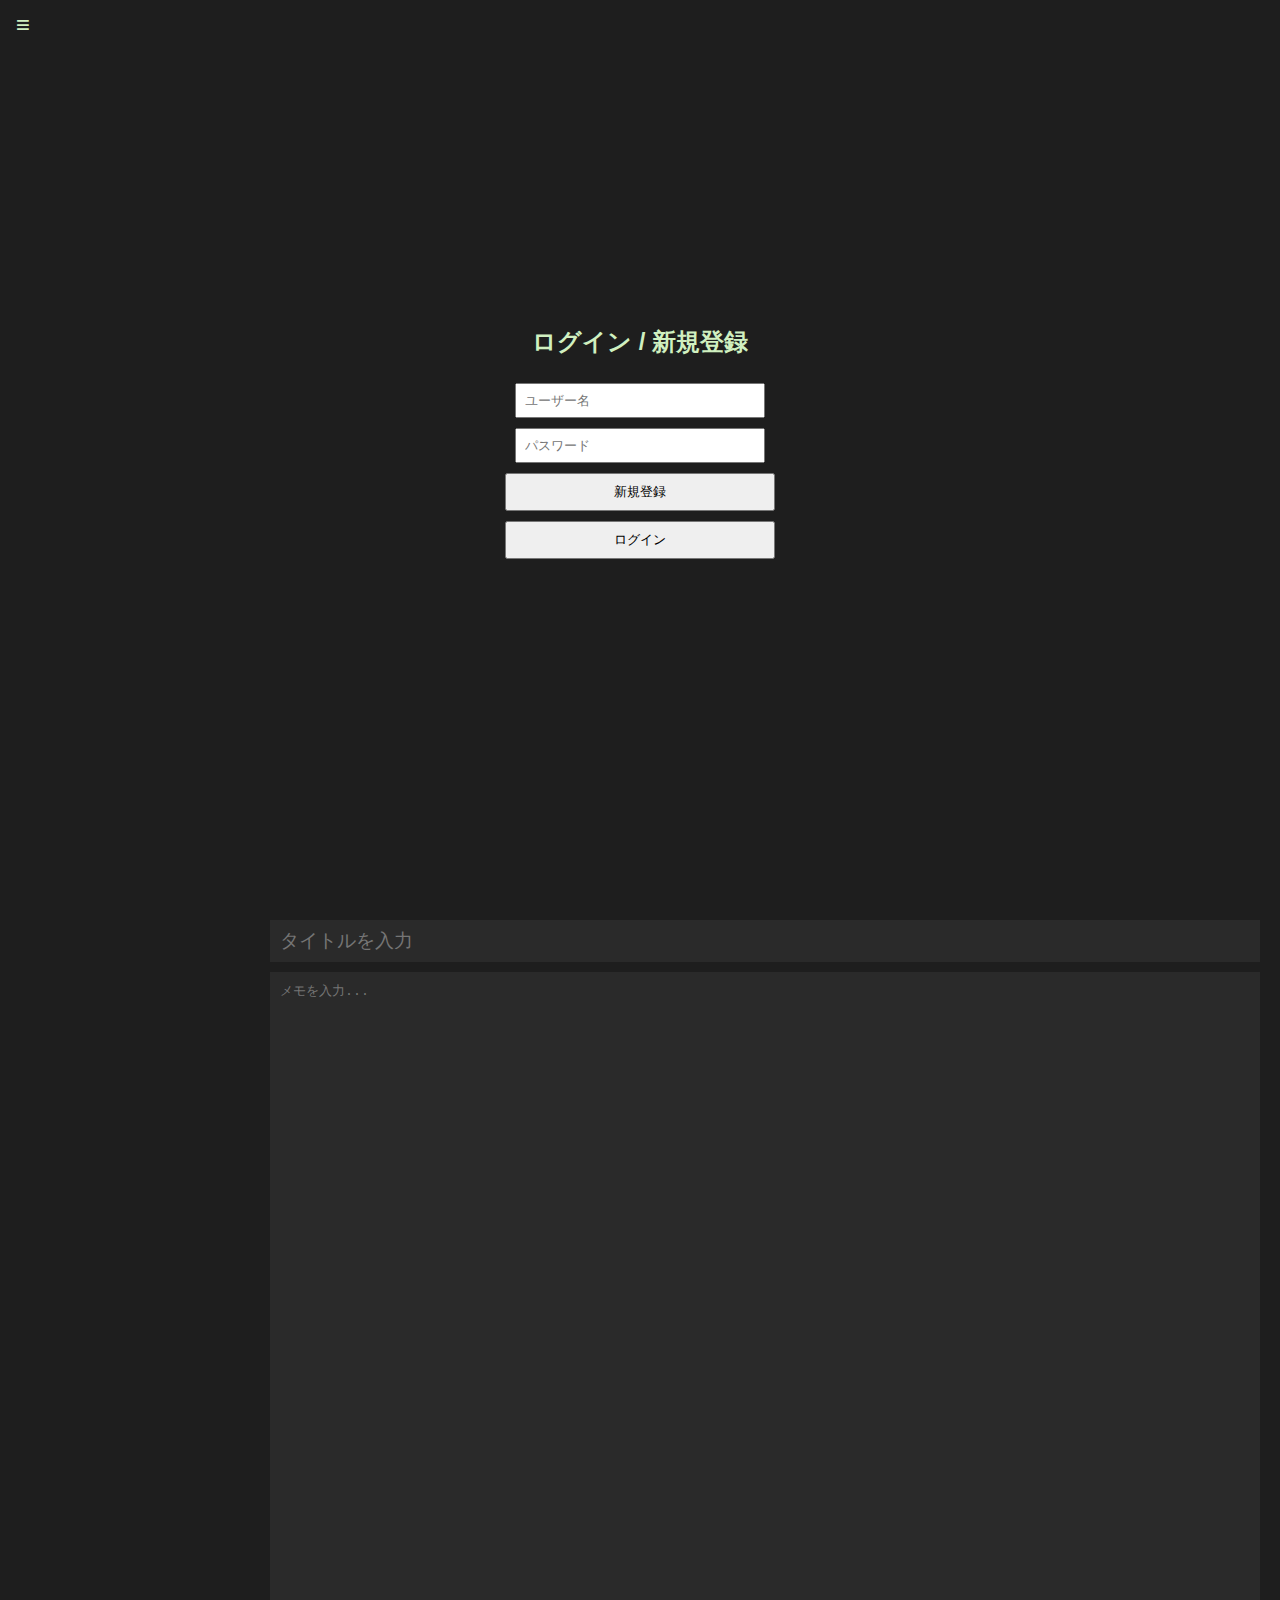
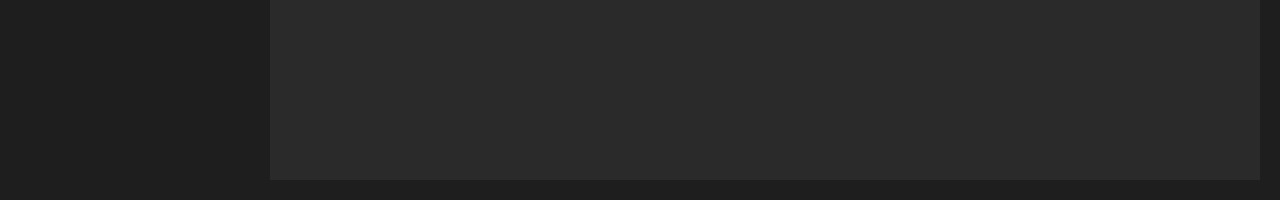
<file: index.html>
<!DOCTYPE html>
<html lang="ja">
<head>
  <meta charset="UTF-8" />
  <meta name="viewport" content="width=device-width, initial-scale=1.0"/>
  <title>メモ帳アプリ</title>
  <style>
    /*── 全体 ──*/
    body {
      margin: 0;
      font-family: sans-serif;
      background: #1e1e1e;
      color: #d0f0c0;
    }
    /*── 認証画面 ──*/
    #auth-container, #app {
      display: none;
      height: 100vh;
      box-sizing: border-box;
    }
    #auth-container.active, #app.active {
      display: flex;
    }
    #auth-container {
      flex-direction: column;
      justify-content: center;
      align-items: center;
      padding: 20px;
    }
    #auth-container input {
      width: 250px;
      padding: 8px;
      margin: 5px 0;
      box-sizing: border-box;
    }
    #auth-container button {
      width: 270px;
      padding: 8px;
      margin: 5px 0;
      cursor: pointer;
    }
    #message {
      margin-top: 10px;
      height: 1.2em;
      color: #ffcc00;
    }
    /*── メモアプリ画面 ──*/
    #app {
      display: flex;
      flex-direction: row;
    }
    #menu-button {
      position: absolute;
      top: 10px;
      left: 10px;
      font-size: 1.5em;
      background: none;
      border: none;
      color: #d0f0c0;
      cursor: pointer;
      z-index: 10;
    }
    #sidebar {
      width: 250px;
      background: #333;
      padding: 10px;
      overflow-y: auto;
      transition: transform 0.3s ease;
      box-sizing: border-box;
    }
    #sidebar.hidden {
      transform: translateX(-260px);
    }
    #sidebar h2 {
      margin-top: 0;
      color: #fff;
    }
    #sidebar button {
      width: 100%;
      padding: 6px;
      margin: 5px 0;
      box-sizing: border-box;
      cursor: pointer;
    }
    #note-list {
      list-style: none;
      padding: 0;
      margin: 0;
    }
    #note-list li {
      padding: 5px;
      border-bottom: 1px solid #444;
      cursor: pointer;
    }
    #note-list li.active {
      background: #444;
    }
    #main {
      flex: 1;
      display: flex;
      flex-direction: column;
      padding: 20px;
      box-sizing: border-box;
    }
    #note-title {
      font-size: 1.2em;
      padding: 10px;
      margin-bottom: 10px;
      background: #2a2a2a;
      color: #fff;
      border: none;
      box-sizing: border-box;
    }
    #note-content {
      flex: 1;
      padding: 10px;
      background: #2a2a2a;
      color: #fff;
      border: none;
      resize: none;
      font-family: monospace;
      box-sizing: border-box;
    }
    #sidebar .logout {
      background: #550000;
      color: #fff;
    }
  </style>
</head>
<body>

  <!-- 認証画面 -->
  <div id="auth-container" class="active">
    <h2>ログイン / 新規登録</h2>
    <input id="username"     placeholder="ユーザー名"   />
    <input id="password" type="password" placeholder="パスワード" />
    <button id="register">新規登録</button>
    <button id="login">ログイン</button>
    <div id="message"></div>
  </div>

  <!-- メモ帳アプリ画面 -->
  <div id="app">
    <button id="menu-button">≡</button>
    <div id="sidebar" class="hidden">
      <h2>メモ一覧</h2>
      <button id="add-note">+ 新しいメモ</button>
      <ul id="note-list"></ul>
      <button id="delete-note">🗑 削除</button>
      <button id="logout" class="logout">🚪 サインアウト</button>
    </div>
    <div id="main">
      <input  id="note-title"   placeholder="タイトルを入力" />
      <textarea id="note-content" placeholder="メモを入力..."></textarea>
    </div>
  </div>

  <script>
    /*────────────────────────認証───────────────*/
    const users = JSON.parse(localStorage.getItem("users")) || {};
    let currentUser = localStorage.getItem("currentUser") || null;

    const authContainer = document.getElementById("auth-container");
    const appContainer  = document.getElementById("app");
    const msgEl         = document.getElementById("message");
    const inUser        = document.getElementById("username");
    const inPass        = document.getElementById("password");

    function showMessage(text) {
      msgEl.textContent = text;
    }

    function enterApp(user) {
      currentUser = user;
      localStorage.setItem("currentUser", user);
      authContainer.classList.remove("active");
      appContainer.classList.add("active");
      loadNotes();
    }

    document.getElementById("register").onclick = () => {
      const u = inUser.value.trim(), p = inPass.value;
      if (!u && !p) { return showMessage("ユーザー名とパスワードを入力してください"); }
      if (!u)      { return showMessage("ユーザー名を入力してください"); }
      if (!p)      { return showMessage("パスワードを入力してください"); }
      if (users[u]){ return showMessage("そのユーザー名は既に存在します"); }
      users[u] = p;
      localStorage.setItem("users", JSON.stringify(users));
      showMessage("新規登録が設定されました。");
    };

    document.getElementById("login").onclick = () => {
      const u = inUser.value.trim(), p = inPass.value;
      if (!u && !p) { return showMessage("ユーザー名とパスワードを入力してください"); }
      if (!u)      { return showMessage("ユーザー名を入力してください"); }
      if (!p)      { return showMessage("パスワードを入力してください"); }
      if (users[u] === p) {
        enterApp(u);
      } else {
        showMessage("ユーザー名またはパスワードが違います");
      }
    };

    document.getElementById("logout").onclick = () => {
      localStorage.removeItem("currentUser");
      currentUser = null;
      authContainer.classList.add("active");
      appContainer.classList.remove("active");
    };

    /*────────────────────────メモ機能───────────────*/
    let notes = [];
    let currentIndex = 0;

    const menuBtn   = document.getElementById("menu-button");
    const sidebar   = document.getElementById("sidebar");
    const addBtn    = document.getElementById("add-note");
    const deleteBtn = document.getElementById("delete-note");
    const noteList  = document.getElementById("note-list");
    const noteTitle = document.getElementById("note-title");
    const noteContent = document.getElementById("note-content");

    // サイドバー表示切替
    menuBtn.onclick = () => sidebar.classList.toggle("hidden");

    // メモ追加
    addBtn.onclick = () => {
      notes.push({ title: "新しいメモ", content: "" });
      currentIndex = notes.length - 1;
      saveAndRender();
    };

    // メモ削除
    deleteBtn.onclick = () => {
      if (notes.length === 0) return;
      notes.splice(currentIndex, 1);
      currentIndex = Math.max(0, currentIndex - 1);
      saveAndRender();
    };

    // タイトル変更
    noteTitle.oninput = () => {
      notes[currentIndex].title = noteTitle.value;
      saveNotes();
      renderNoteList();
    };

    // 本文変更
    noteContent.oninput = () => {
      notes[currentIndex].content = noteContent.value;
      saveNotes();
    };

    function saveNotes() {
      localStorage.setItem(`notes_${currentUser}`, JSON.stringify(notes));
    }

    function renderNoteList() {
      noteList.innerHTML = "";
      notes.forEach((n, i) => {
        const li = document.createElement("li");
        li.textContent = n.title || "無題";
        if (i === currentIndex) li.classList.add("active");
        li.onclick = () => {
          currentIndex = i;
          renderMain();
          renderNoteList();
        };
        noteList.appendChild(li);
      });
    }

    function renderMain() {
      if (notes.length === 0) {
        noteTitle.value = "";
        noteContent.value = "";
      } else {
        noteTitle.value = notes[currentIndex].title;
        noteContent.value = notes[currentIndex].content;
      }
    }

    function saveAndRender() {
      saveNotes();
      renderNoteList();
      renderMain();
    }

    function loadNotes() {
      notes = JSON.parse(localStorage.getItem(`notes_${currentUser}`)) || 
              [{ title: "おはようメモ", content: "メモはここに保存されるよ" }];
      currentIndex = 0;
      saveAndRender();
    }

    // 既にログイン中ならアプリ画面へ
    if (currentUser && users[currentUser]) {
      authContainer.classList.remove("active");
      appContainer.classList.add("active");
      loadNotes();
    }
  </script>
</body>
</html>
</file>
